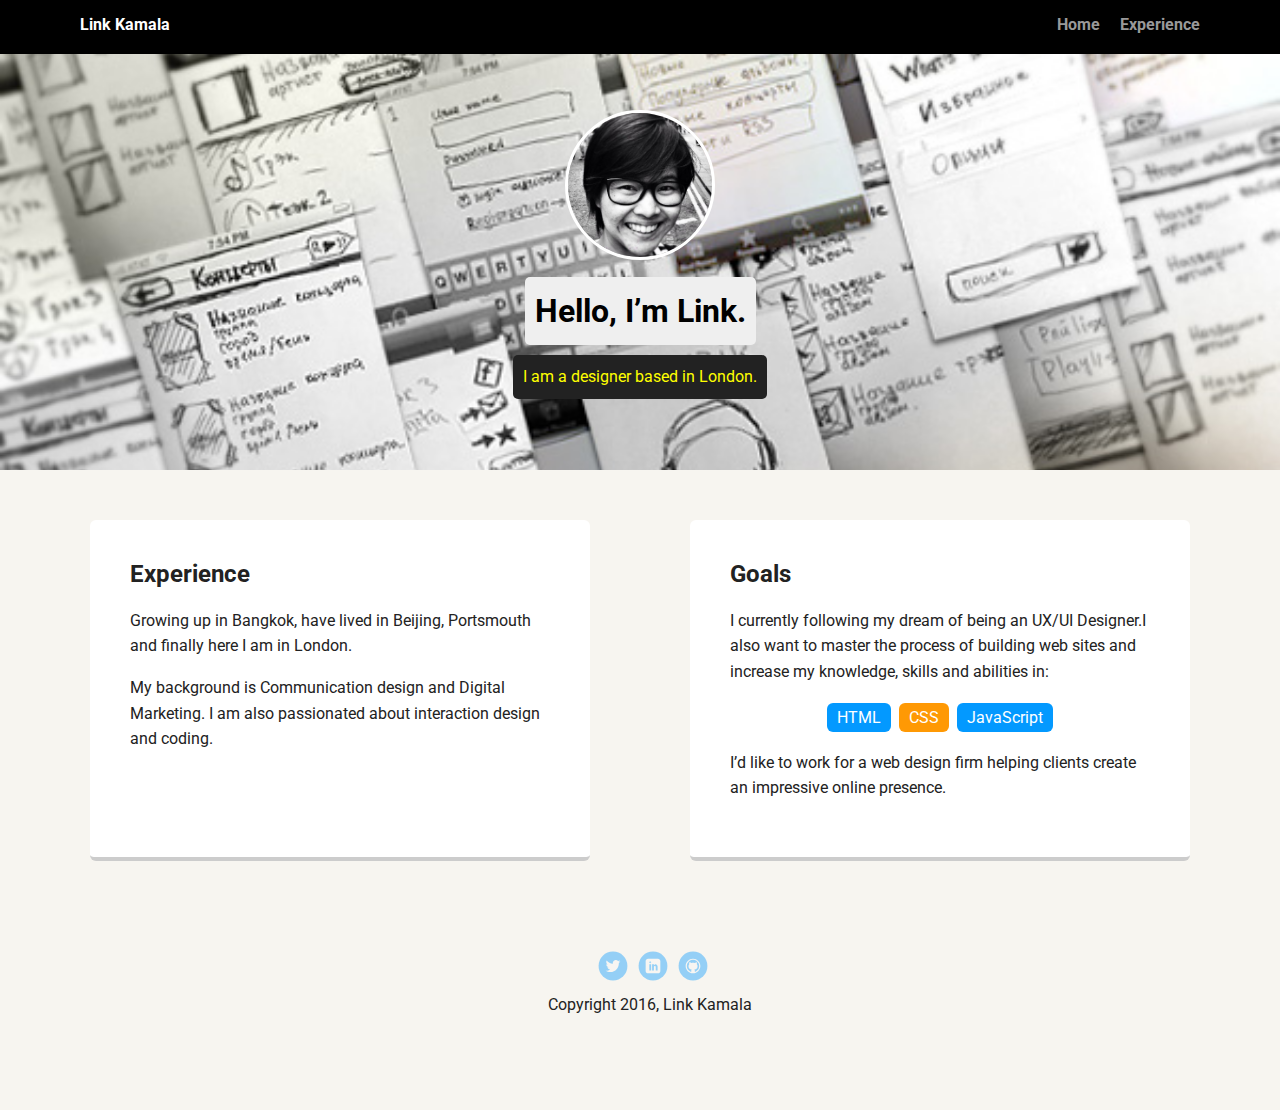
<file: index.html>
<!doctype html>
<html lang="en">
<head>
  <meta charset="utf-8">
  <title>Link Kamala's Profile</title>
  <meta name="viewport" content="width=device-width, initial-scale=1.0">
  <link rel="stylesheet" href="styles.css">
  <link href="https://fonts.googleapis.com/css?family=Muli%7CRoboto:400,300,500,700,900" rel="stylesheet"></head>
  <body>

    <div class="main-nav">
        <ul class="nav">
          <li class="name">Link Kamala</li>
          <li><a href="index.html">Home</a></li>
          <li><a href="experience.html">Experience</a></li>
        </ul>
    </div>

    <header>
      <img src="images/me.jpg" alt="Drawing of Jane Smith" class="profile-image">
      <h1 class="tag name">Hello, I’m Link.</h1>
      <p class="tag location">I am a designer based in London.</p>
    </header>

    <main class="flex">
      <div class="card">
        <h2>Experience</h2>
        <p>Growing up in Bangkok, have lived in Beijing, Portsmouth and finally here I am in London.</p>
        <p>My background is Communication design and Digital Marketing. I am also passionated about interaction design and coding.</p>
      </div> 

      <div class="card">
        <h2>Goals</h2>
        <p>I currently following my dream of being an UX/UI Designer.I also want to master the process of building web sites and increase my knowledge, skills and abilities in:</p>
        <ul class="skills">
          <li>HTML</li>
          <li>CSS</li>
          <li>JavaScript</li>

        </ul>
        <p>I’d like to work for a web design firm helping clients create an impressive online presence.</p>
      </div> 

    </main>
    <footer>
      <ul>
        <li><a href="https://twitter.com/Link_Kamala" class="social twitter">Twitter</a></li>
        <li><a href="https://uk.linkedin.com/in/kamala-supanyapinit-53a8953b" class="social linkedin">LinkedIn</a></li>
        <li><a href="https://github.com/woshilink" class="social github">Github</a></li>
      </ul>
      <p class="copyright">Copyright 2016, Link Kamala</p>
    </footer>
  </body>
  </html>
</file>
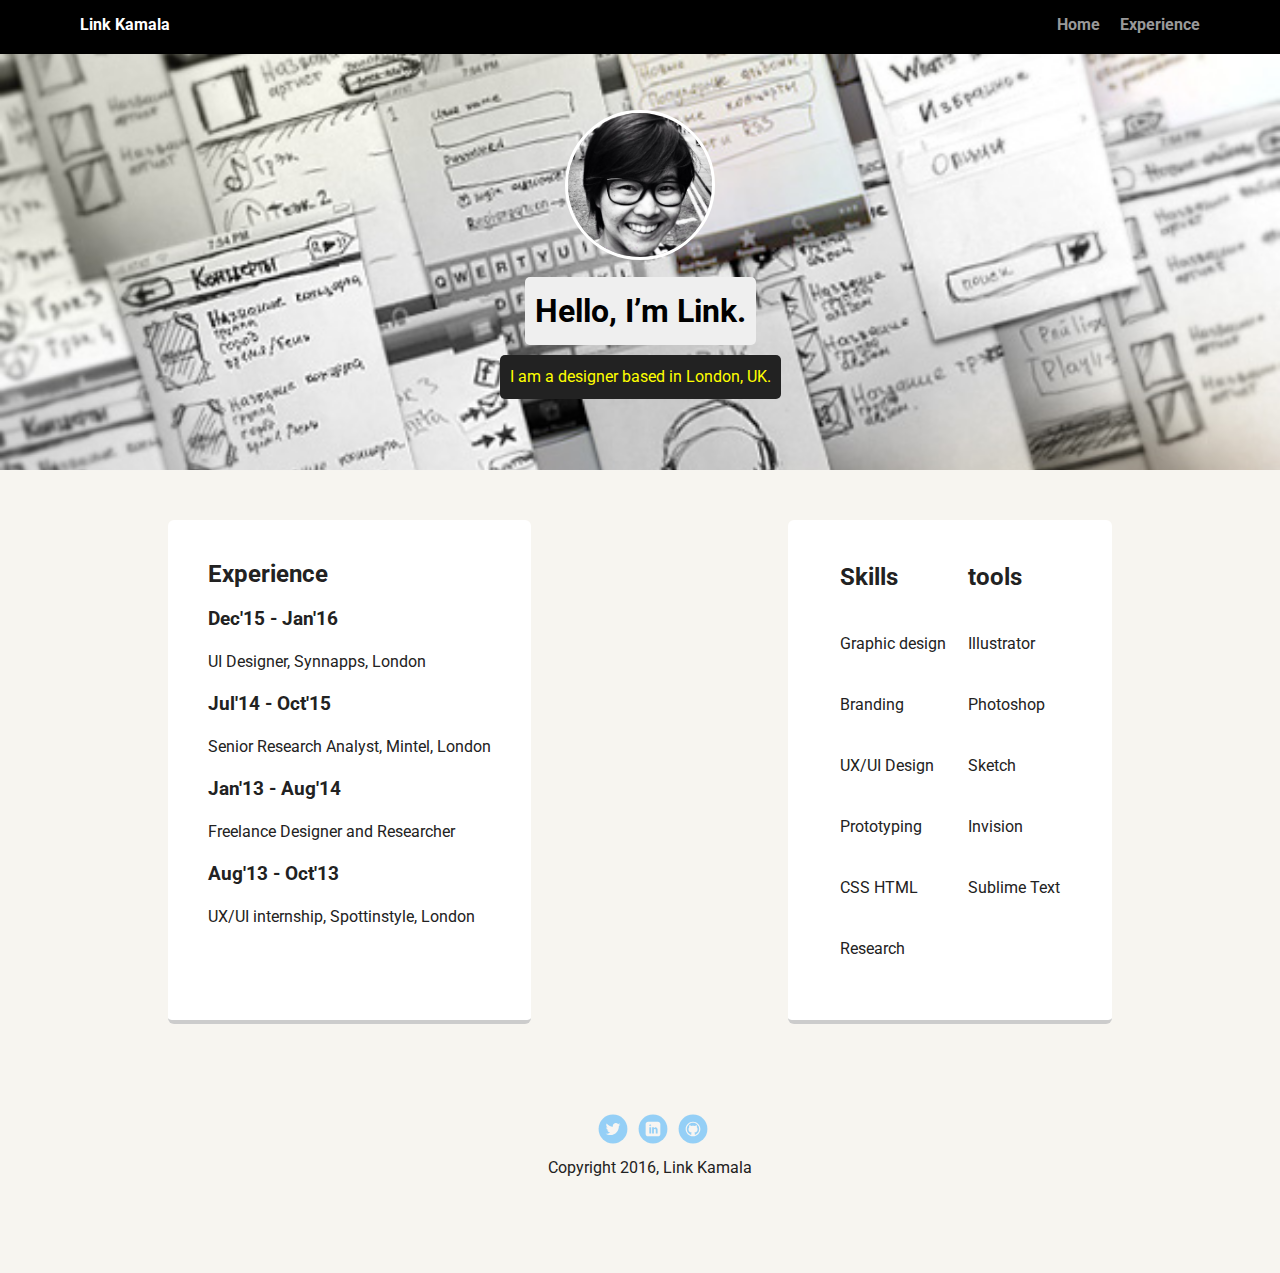
<file: experience.html>
<!doctype html>
<html lang="en">
<head>
  <meta charset="utf-8">
  <title>Link Kamala's Profile</title>
  <meta name="viewport" content="width=device-width, initial-scale=1.0">
  <link rel="stylesheet" href="styles.css">
  <link href="https://fonts.googleapis.com/css?family=Muli%7CRoboto:400,300,500,700,900" rel="stylesheet"></head>
  <body>

    <div class="main-nav">
        <ul class="nav">
          <li class="name">Link Kamala</li>
          <li><a href="index.html">Home</a></li>
          <li><a href="experience.html">Experience</a></li>
        </ul>
    </div>

    <header>
      <img src="images/me.jpg" alt="Drawing of Jane Smith" class="profile-image">
      <h1 class="tag name">Hello, I’m Link.</h1>
      <p class="tag location">I am a designer based in London, UK.</p>
    </header>

    <main class="flex">
      <div class="card">
        <h2>Experience</h2>
        <h3>Dec'15 - Jan'16</h3>
        <p>UI Designer, Synnapps, London</p>
  
        <h3>Jul'14 - Oct'15</h3>
        <p>Senior Research Analyst, Mintel, London</p>

         <h3>Jan'13 - Aug'14</h3>
        <p>Freelance Designer and Researcher</p>

        <h3>Aug'13 - Oct'13</h3>
        <p>UX/UI internship, Spottinstyle, London</p>

      </div> 

      <div class="card">
        <table>
        <tr>
          <th><h2>Skills</h2></th>
          <th><h2>tools</h2></th>
        </tr>
        <tr>
          <td>Graphic design</td>
          <td>Illustrator</td>
        </tr>
        <tr>
          <td>Branding</td>
          <td>Photoshop</td>
        </tr>
        <tr>
          <td>UX/UI Design</td>
          <td>Sketch</td>
        </tr>
            
             <tr>
          <td>Prototyping</td>
          <td>Invision</td>
        </tr>
        <tr>
          <td>CSS HTML</td>
          <td>Sublime Text</td>
        </tr>
            <tr>
          <td>Research</td>
          <td></td>
        </tr>
            
      </table>
        
      </div> 

       

    </main>
    <footer>
      <ul>
        <li><a href="https://twitter.com/Link_Kamala" class="social twitter">Twitter</a></li>
        <li><a href="https://uk.linkedin.com/in/kamala-supanyapinit-53a8953b" class="social linkedin">LinkedIn</a></li>
        <li><a href="https://github.com/woshilink" class="social github">Github</a></li>
      </ul>
      <p class="copyright">Copyright 2016, Link Kamala</p>
    </footer>
  </body>
  </html>
</file>
<file: styles.css>
/* Global Layout Set-up */
* { 
  box-sizing: border-box;
}
  
body {
  margin: 0;
  padding: 0;
  text-align: center;
  font-family: 'Roboto', sans-serif;
  color: #222;
  background: #f7f5f0;
}
/* Link Styles */

a {
  text-decoration: none;
  color: #999;
}
a:hover {
  color: #6633ff;
}

/* Section Styles */

.main-nav {
  width: 100%;
  background: black;
  min-height: 30px;
  padding: 10px;
  position: fixed;
  text-align: center;
}
.nav {
  display: flex;
  justify-content: space-around;
  font-weight: 700;
  list-style-type: none;
  margin: 0 auto;
  padding: 0;
}

.nav .name {
    display: block;
    margin-right: auto;
    color: white;
}
.nav li {
  padding: 5px 10px 10px 10px;
}
.nav a {
  transition: all .5s;
}
.nav a:hover {
  color: white
}

header {
  text-align: center;
  background: url('images/header_pic.jpg') no-repeat top center ;
  background-size: cover;
  overflow: hidden;
  padding-top: 60px;
}
header {
  line-height: 1.5;
}
header .profile-image {
  margin-top: 50px;
  width: 150px;
  height: 150px;
  border-radius: 50%;
  border: 3px solid white;
  transition: all .5s;
}
header .profile-image:hover {
  transform: scale(1.2) rotate(5deg);
}
.tag {
  background-color: #efefef;
  color: black;
  padding: 10px;
  border-radius: 5px;
  display: table;
  margin: 10px auto;
}
h1.name{
  -webkit-animation: myfirst 5s infinite; /* Chrome, Safari, Opera */
    -webkit-animation-direction: alternate; /* Chrome, Safari, Opera */
    animation: myfirst 5s infinite;
    animation-direction: alternate;
} 
/*tag-color transition
/* Chrome, Safari, Opera */
@-webkit-keyframes myfirst {
    0%   {background: #AA6B39;}
    25%  {background: #672B4E;}
    50%  {background: blue;}
    75%  {background: green;}
    100% {background: red;}
}

@keyframes myfirst {
    0%   {background: #AA6B39;}
    25%  {background: #AA6B39;}
    50%  {background: blue;}
    75%  {background: green;}
    100% {background: red;}
}






.location {
  background-color: #222;
  color: yellow;
}
.card {
  margin: 30px;
  padding: 20px 40px 40px;
  max-width: 500px;
  text-align: left;
  background: #fff;
  border-bottom: 4px solid #ccc;
  border-radius: 6px;
  transition: all .5s;
}
.card:hover {
  border-color: #ff99ff;
}

ul.skills {
  padding: 0;
  text-align: center;
}

.skills li {
  border-radius: 6px;
  display: inline-block;
  background: #ff9904;
  color: white;
  padding: 5px 10px;
  margin: 2px;
}

.skills li:nth-child(odd) {
  background: #0399ff;
}

footer {
  width: 100%;
  min-height: 30px;
  padding: 20px 0 40px 20px;
}

footer .copyright {
  top: -8px;
  font-size: .75em;
}

footer ul {
  list-style-type: none;
  margin: 0;
  padding: 0;
}

footer ul li {
  display: inline-block;
}

a.social {
  display: inline-block;
  text-indent: -9999px;
  margin-left: 5px;
  width: 30px;
  height: 30px;
  background-size: 30px 30px;
  opacity: .4;
  transition: all .5s;
}
a.twitter {
  background-image: url(images/twitter.svg);
}
a.linkedin {
  background-image: url(images/linkedin.svg);
}
a.github {
  background-image: url(images/github.svg);
}
a.social:hover {
  opacity: 1;
}
.clearfix {
  clear: both;
}

/* Styles for larger screens */
@media screen and (min-width: 720px) {
  
  .flex {
      display: -ms-flexbox;      /* TWEENER - IE 10 */
      display: flex; 
      max-width: 1200px;
      -ms-flex-pack: distribute;
      justify-content: space-around;
      margin: 0 auto;
  }

  header {
    min-height: 470px;
  }

  .nav {
    max-width: 1200px;
    padding: 0 30px;
  }


  main {
    padding-top: 20px;
  }

  main p {
    line-height: 1.6em;
  }

  footer {
    font-size: 1.3em;
    max-width: 1200px;
    margin: 40px auto;
  }

}

/*additional */

td {
  padding: 20px 10px;
}
th {
  padding-left: 10px;
}
</file>
